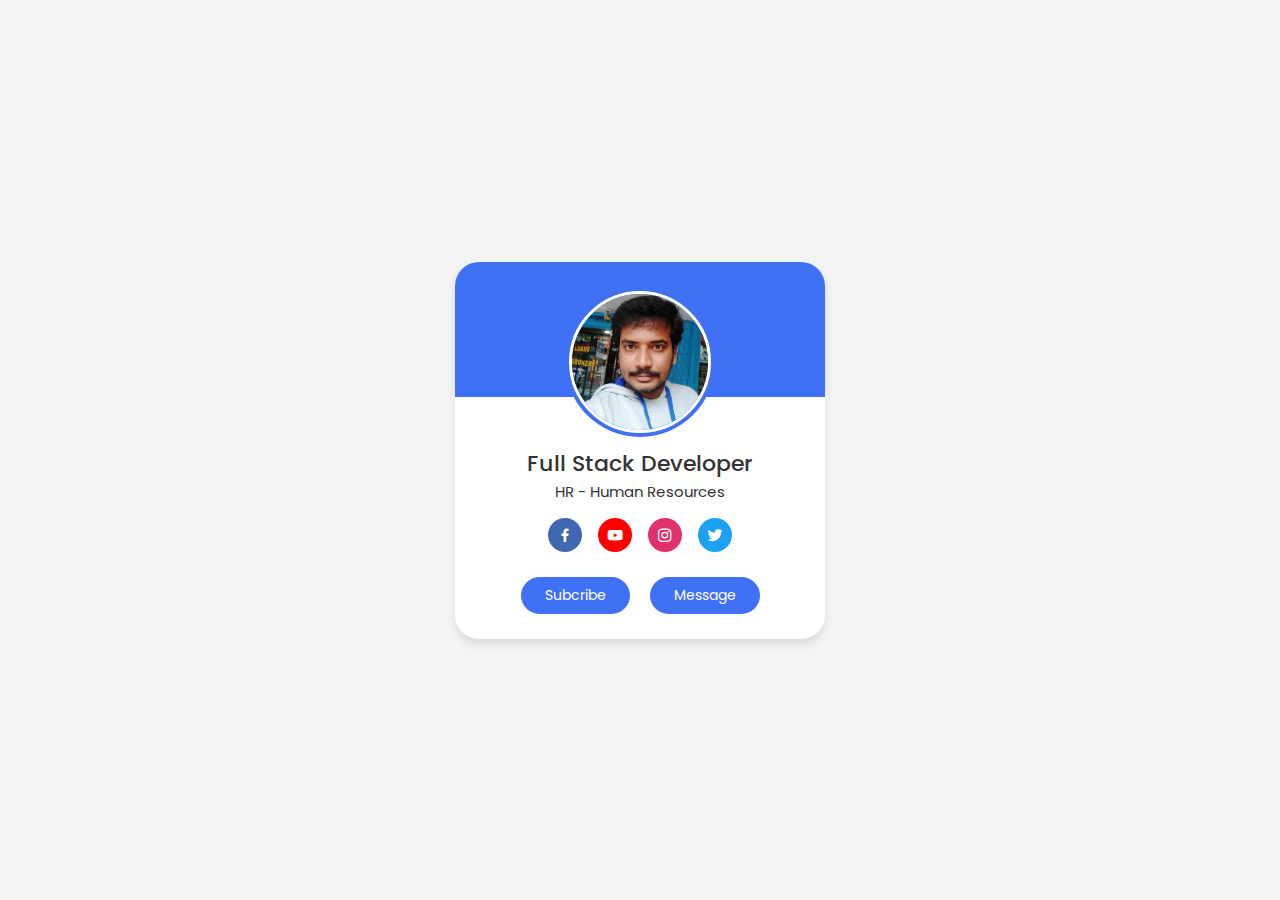
<file: index.html>
<!Doctype html>
  <html lang="en">
    <head>
      <meta charset="UTF-8" />
      <meta http-equiv="X-UA-Compatible" content="IE-edge" />
      <meta name="viewport" content="width-device-width, initial-scale=1.0" />
      <title>Profile card UI Design</title>
      <link rel="stylesheet" href="style.css" />
      <link href='https://unpkg.com/boxicons@2.1.4/css/boxicons.min.css' rel='stylesheet'/>
    </head> 
    <body>
      <div class="profile-card">
        <div class="image">
          <img src="profile.jpg" alt="My Image" class="profile-img">
        </div>
        <div class="text-data">
          <span class="name">Full Stack Developer</span>
          <span class="job">HR - Human Resources</span>
        </div>
        <div class="media-buttons">
          <a href="#" style="background: #4267b2;" class="link">
            <i class='bx bxl-facebook'></i> 
          </a> 
          <a href="#" style="background:#ff0000;" class="link">
            <i class='bx bxl-youtube' ></i> 
          </a> 
          <a href="#" style="background: #e1306c;" class="link">
            <i class='bx bxl-instagram' ></i> 
          </a> 
          <a href="# "style="background: #1da1f2 " class="link">
            <i class='bx bxl-twitter' ></i> 
          </a> 
        </div> 
        <div class="buttons">
          <button class="button">Subcribe</button>
          <button class="button">Message</button>
        </div>   
      </div>
    </body>
  </html>
</file>
<file: style.css>
@import url('https://fonts.googleapis.com/css2?family=Poppins:wght@300;400;500;600&display=swap');
* {
  margin: 0;
  padding: 0;
  box-sizing: border-box;
  font-family: "Poppins", sans-serif;
}
body{
  height: 100vh;
  display: flex;
  align-items:  center;
  justify-content: center;
  background-color: #f4f4f4;
}
.image{
  position: relative;
  height: 150px;
  width: 150px ;
  border-radius: 50%;
  background-color: #4070f4;
  padding: 4px;
  margin-bottom: 10px;
}
.image .profile-img{
    position: relative;
    height: 100%;
    width: 100%;
    border-radius: 50%;
    object-fit: cover;
    border: 3px solid #fff;

}
.profile-card{
  display: flex;
  align-items: center;
  flex-direction: column;
  max-width: 370px;
  width: 100%;
  background: #fff;
  border-radius: 24px;
  padding: 25px;
  box-shadow: 0 5px 10px rgba(0, 0, 0, 0.1);
  position: relative;
}
.profile-card .text-data{
  display: flex;
  align-items: center;
  flex-direction: column;
  color: #333;
}
.text-data .name{
  font-size: 22px;
  font-weight: 500;
}

.text-data .job{
  font-size: 15px;
  font-weight: 400;
}
.profile-card .media-buttons{
 display: flex;
 align-items: center;
 margin-top: 15px;
}
.media-buttons .link{
  text-decoration: none;
  background-color: #4070f4;
  margin: 0 8px;
  height: 34px;
  width: 34px;
  border-radius: 50%;
  justify-content: center;
  display: flex;
  align-items: center;
  color: #fff;
  font-size: 18px;
}
.profile-card .buttons{
  display: flex;
  align-items: center;
  margin-top: 25px;
}
.buttons .button{
 background-color:#4070f4;
 padding: 8px 24px;
 border-radius: 24px;
 margin: 0px 10px;
 border: none;
 color: #fff;
 font-size: 14px;
 font-weight: 400;
 cursor: pointer;
 transition: all 0.3s ease;
}
.buttons .button:hover{
  background-color: #0e4bf1;
}
.profile-card::before{
  height: 36%;
  width: 100%;
  content: "";
  position: absolute;
  background-color: #4070f4;
  top: 0;
  left: 0;
  border-radius: 24px 24px 0 0;
}
</file>
